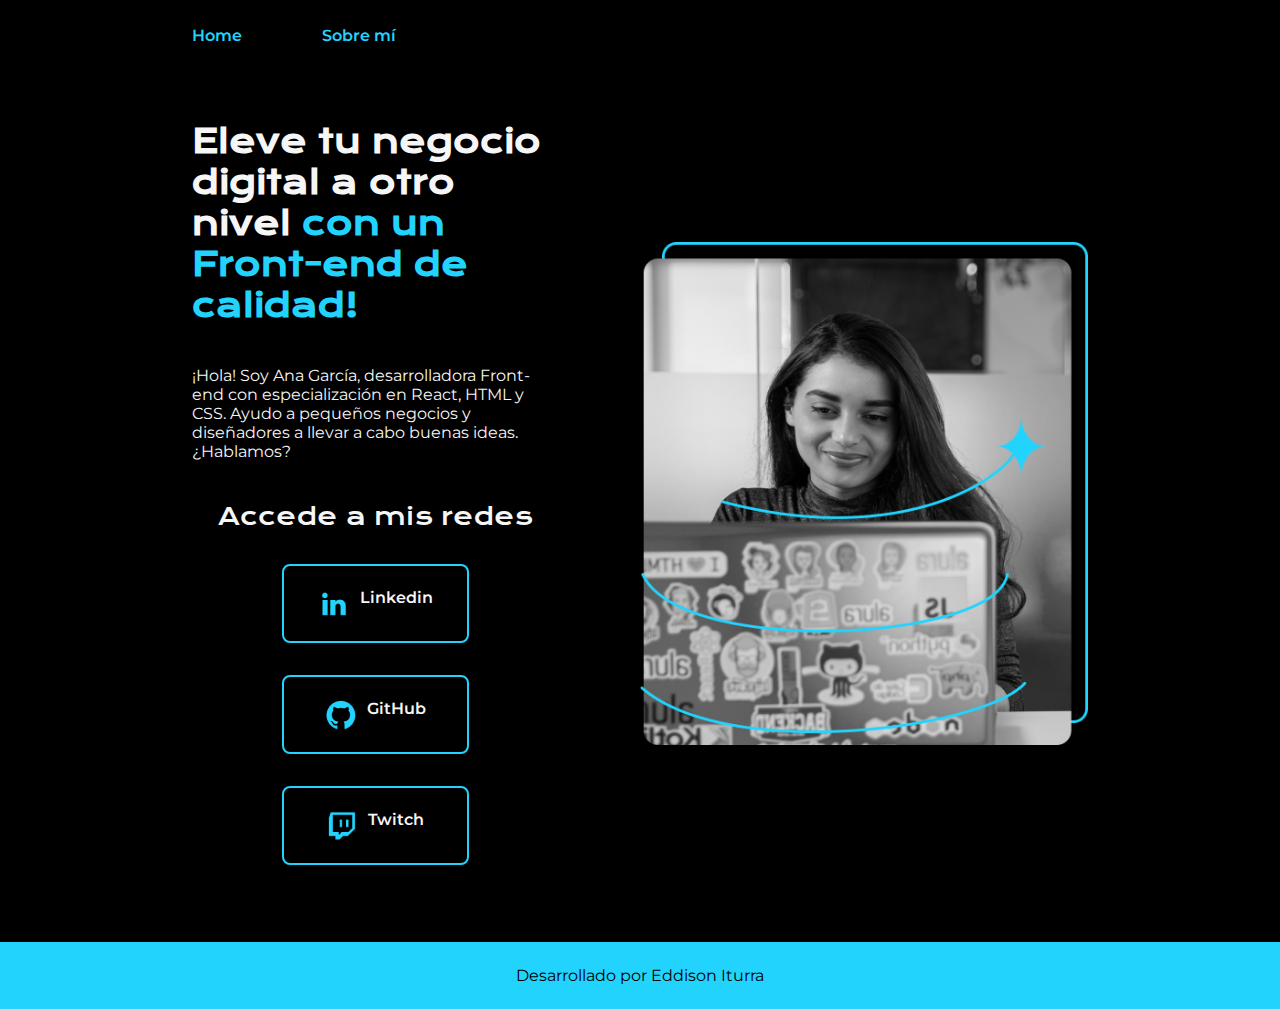
<file: index.html>
<!DOCTYPE html>
<html lang="es-mx">
<head>
    <meta charset="UTF-8"> 
    <meta http-equiv="X-UA-Compatible" content="IE=edge">
    <meta name="viewport" content="width=device-width, initial-scale=1.0">
    <title>Portafolio</title>
    <link rel="stylesheet" href="./styles/style.css">

</head>
<body>
    <header class="header">
        <nav class="header__menu">
            <a class="header__menu__link" href="index.html"> Home
            </a>
            <a class="header__menu__link" href="about.html"> Sobre mí
            </a>
        </nav>
    </header>
    <main class="presentacion">
        <section class="presentacion__contenido">
            <h1 class="presentacion__contenido__titulo">
                Eleve tu negocio digital a otro nivel 
                <strong class="titulo-destaque">con un Front-end de calidad!
                </strong></h1>
                <p class="presentacion__contenido__texto">¡Hola! Soy Ana García, desarrolladora Front-end con
                    especialización en React, HTML y CSS. Ayudo a pequeños
                    negocios y diseñadores a llevar a cabo buenas ideas.
                    ¿Hablamos?

                </p>
                <div class="presentacion__enlaces">
                    <h2 class="presentacion__enlaces__subtitulo">Accede a mis redes</h2>
                    <a class="presentacion__enlaces__link" href="https://www.linkedin.com/"> <img src="./assets/linkedin.png"> Linkedin</a>
                    <a class="presentacion__enlaces__link" href="https://github.com/"> <img src="./assets/Github.png"> GitHub </a>
                    <a class="presentacion__enlaces__link" href="https://www.twitch.tv/"> <img src="./assets/Twitch.png"> Twitch </a>
                </div>
               
        </section>
            <img class="presentacion__imagen" src="./assets/Imagen.png" alt="Foto de Ana García desarrolando un proyecto">
    </main>
    <footer> <p class="footer">Desarrollado por Eddison Iturra
            </p>
    </footer>
</body>
</html>
</file>
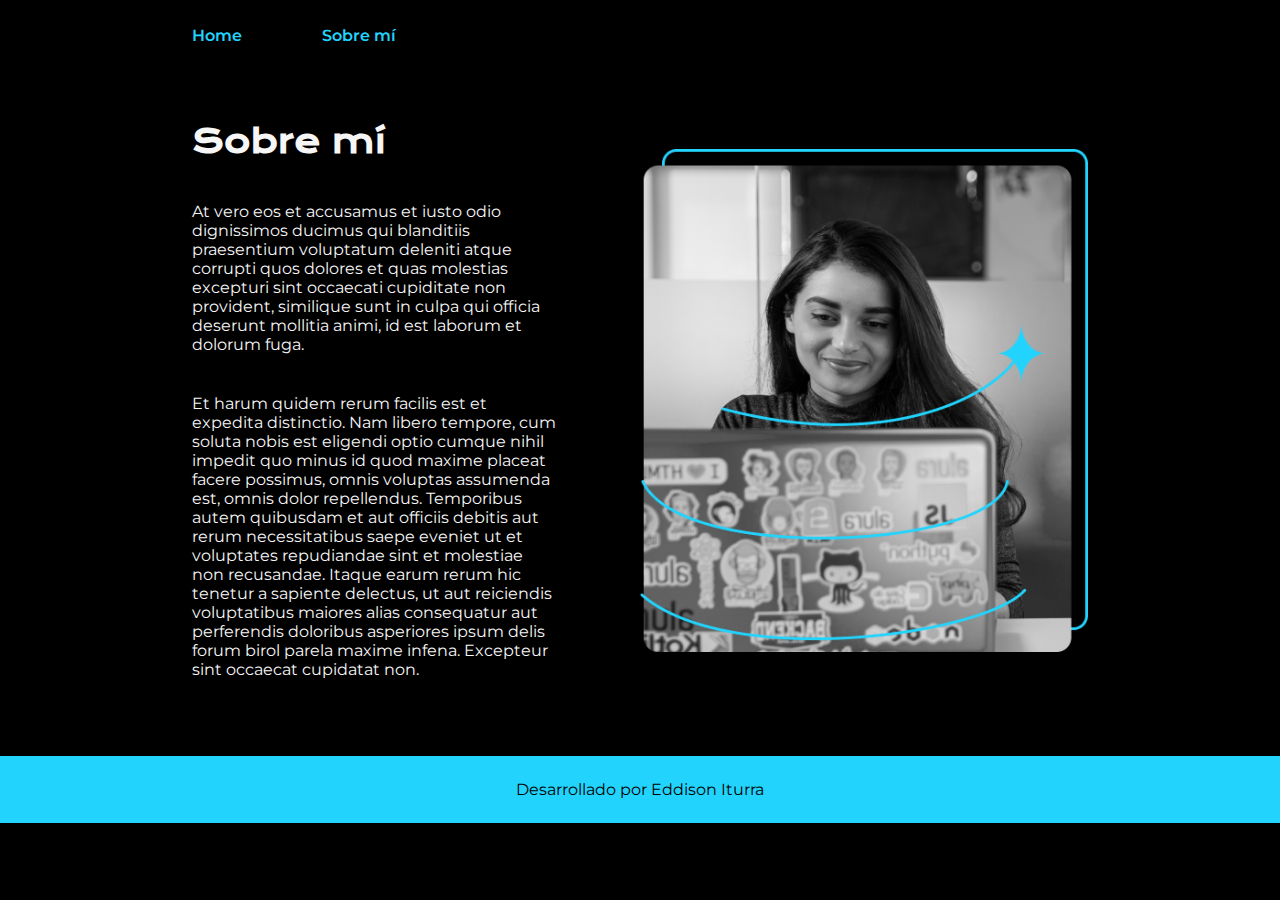
<file: about.html>
<!DOCTYPE html>
<html lang="es-mx">
<head>
    <meta charset="UTF-8">
    <meta name="viewport" content="width=device-width, initial-scale=1.0">
    <title>Sobre mí</title>
    <link rel="stylesheet" href="./styles/style.css">
</head>
<body>
    <header class="header">
        <nav class="header__menu">
            <a class="header__menu__link" href="index.html"> Home
            </a>
            <a class="header__menu__link" href="about.html"> Sobre mí
            </a>
        </nav>
    </header>
    <main class="presentacion">
        <section class="presentacion__contenido">
            <h1 class="presentacion__contenido__titulo">Sobre mí
            </h1>
            <p class="presentacion__contenido__texto">At vero eos et accusamus et iusto odio dignissimos ducimus qui blanditiis praesentium voluptatum deleniti atque corrupti quos dolores et quas molestias excepturi sint occaecati cupiditate non provident, similique sunt in culpa qui officia deserunt mollitia animi, id est laborum et dolorum fuga.
            </p>
            <p class="presentacion__contenido__texto">Et harum quidem rerum facilis est et expedita distinctio. Nam libero tempore, cum soluta nobis est eligendi optio cumque nihil impedit quo minus id quod maxime placeat facere possimus, omnis voluptas assumenda est, omnis dolor repellendus. Temporibus autem quibusdam et aut officiis debitis aut rerum necessitatibus saepe eveniet ut et voluptates repudiandae sint et molestiae non recusandae. Itaque earum rerum hic tenetur a sapiente delectus, ut aut reiciendis voluptatibus maiores alias consequatur aut perferendis doloribus asperiores ipsum delis forum birol parela maxime infena. Excepteur sint occaecat cupidatat non.
            </p>
        </section>
        <img class="presentacion__imagen" src="./assets/Imagen.png" alt="Foto de Ana García desarrolando un proyecto">
    </main>
    <footer> <p class="footer">Desarrollado por Eddison Iturra
    </p>
</footer>
</body>
</html>
</file>
<file: styles/style.css>
@import url('https://fonts.googleapis.com/css2?family=Krona+One&family=Montserrat:wght@400;600&display=swap');

:root {
    --color-primario: #000000;
    --color-secundario: #F6F6F6;
    --color-terciario: #22D4FD;
    --color-hover: #272727;

    --fuente-montserrat: 'Montserrat', sans-serif;
    --fuente-krona: 'Krona One', sans-serif;
}

* {
    padding: 0;
    margin:0;
}

body{
    box-sizing: border-box;
    background-color: var(--color-primario);
    color: var(--color-secundario);
}

.header {
    padding: 2% 0% 0% 15%;
}
.header__menu {
    display: flex;
    gap: 80px;
}

.header__menu__link {
    font-family: var(--fuente-montserrat);
    font-size: 1,5rem;
    font-weight: 600;
    color: var(--color-terciario);
    text-decoration: none;
}


.presentacion {
    padding: 6% 15%;
    display: flex;
    align-items: center;
    justify-content: space-between;
    gap: 82px;
}

.presentacion__contenido{
    width: 50%;
    display: flex;
    flex-direction: column;
    gap: 40px;
}

.presentacion__contenido__titulo{
    font-size: 2,25px;
    font-family: var(--fuente-krona);
}

.titulo-destaque {
    color: var(--color-terciario); ;
}

.presentacion__contenido__texto{
    font-size: 1,5rem;
    font-family: var(--fuente-montserrat);
}

.presentacion__enlaces{
    display: flex;
    flex-direction: column;
    justify-content: space-between;
    align-items: center;
    gap: 32px;
}

.presentacion__enlaces__subtitulo{
    font-family: var(--fuente-krona);
    font-weight: 400;
    font-size: 1,5rem;
}

.presentacion__enlaces__link{
      border: 2px solid var(--color-terciario);
      width: 50%;
      text-align: center;
      border-radius: 8px;
      font-size: 1,5rem;
      font-weight: 600;
      padding: 21.5px 0;
      text-decoration: none;
      color: var(--color-secundario);
      font-family: var(--fuente-montserrat);
      display: flex;
      justify-content: center;
      gap: 10px;
}

.presentacion__enlaces__link:hover {
    background-color: var(--color-hover);
}

.presentacion__imagen {
    width: 50%;
}

.footer {
    background-color: var(--color-terciario);
    padding: 24px;
    color: var(--color-primario);
    text-align: center;
    font-family: var(--fuente-montserrat);
    font-size: 1,5rem;
    font-weight: 400;
}

@media (max-width: 1200px) {
    .header {
        padding: 10%;
    }
    .header__menu {
        justify-content: center;
    }

    .presentacion {
        flex-direction: column-reverse;
        padding: 5%;
    }

    .presentacion__contenido{
        width: auto;
    }
}
</file>
